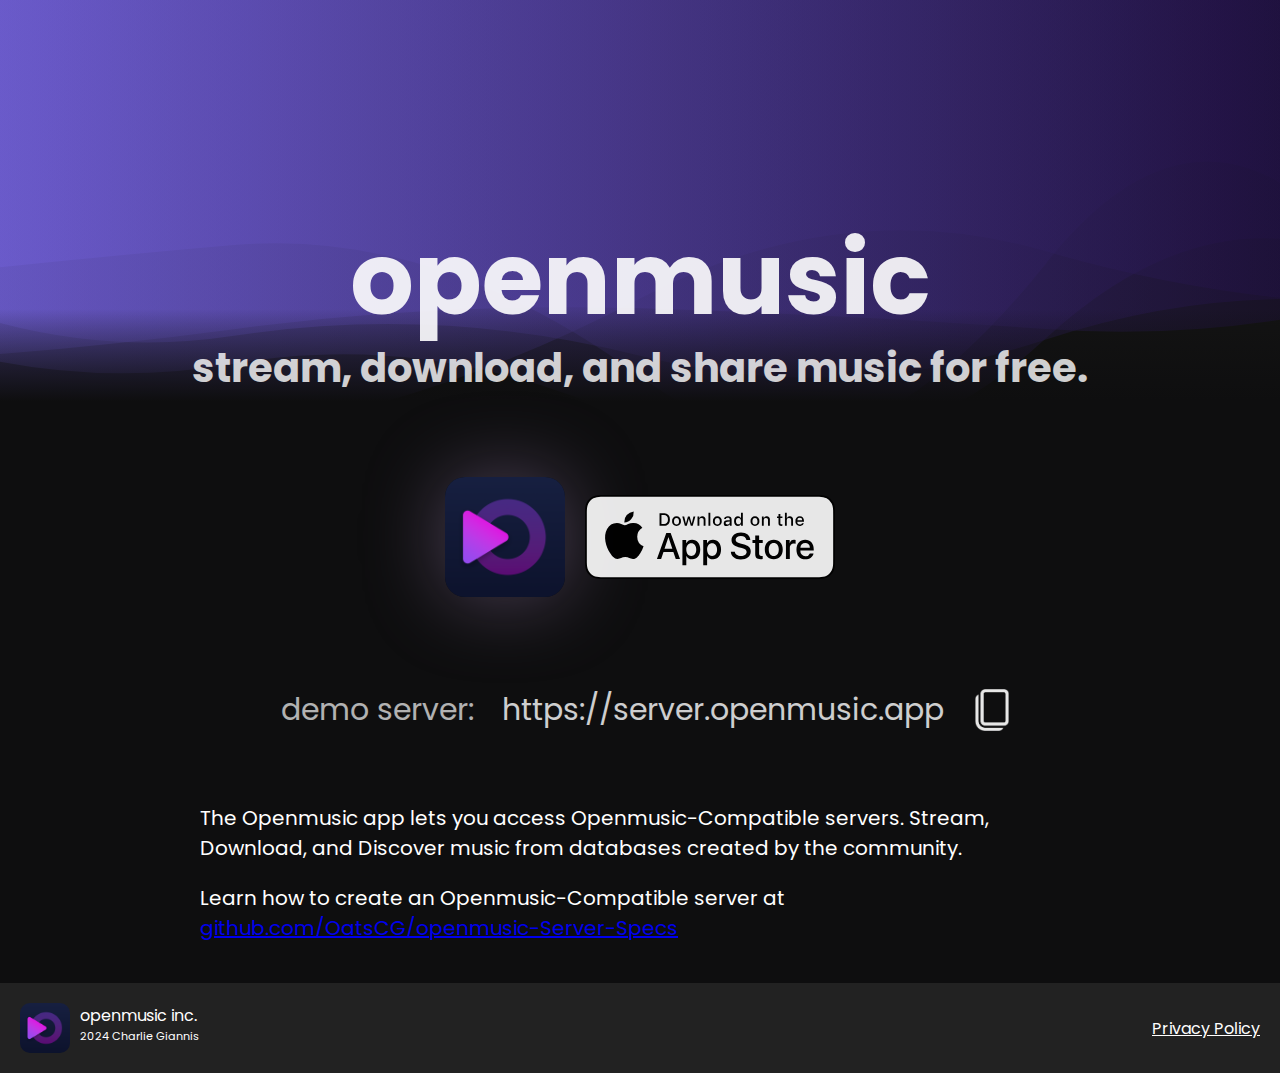
<file: index.html>
<!DOCTYPE html>
<html>
<head>
    <title>Openmusic - Home</title>
    <link rel="apple-touch-icon" sizes="180x180" href="/apple-touch-icon.png">
    <link rel="icon" type="image/png" sizes="32x32" href="/favicon-32x32.png">
    <link rel="icon" type="image/png" sizes="16x16" href="/favicon-16x16.png">
    <link rel="manifest" href="/site.webmanifest">
    <link rel="mask-icon" href="/safari-pinned-tab.svg" color="#a048ed">
    <meta name="msapplication-TileColor" content="#603cba">
    <meta name="theme-color" content="#4f409a">

    <meta property="og:title" content="Openmusic">
    <meta property="og:type" content="website">
    <meta property="og:image" content="/omgraph.png">
    <meta property="og:image:type" content="image/png">
    <meta property="og:image:width" content="400">
    <meta property="og:image:height" content="400">
    <meta property="og:url" content="https://openmusic.app">
    <meta property="og:description" content="Listen for free on Openmusic">
    <meta property="og:site_name" content="openmusic.app">
    <meta property="og:image:alt" content="album art">
    <meta property="twitter:title" content="${sendalbum.Title}" />
    <meta property="twitter:description" content="Listen for free on Openmusic" />
    <meta property="twitter:image" content="/omgraph.png" />
    <meta property="twitter:image:alt" content="album art" />
    <meta property="twitter:card" content="summary_large_image">
    <meta property="twitter:image:src" content="/omgraph.png">

    <style>
        @media all and (orientation:landscape) {
            body, html {
                margin: 0;
                padding: 0;
                width: 100%;
                height: 100%;
                color: white;
                font-family: 'Poppins', sans-serif;
                background-color: #0e0e0f;
            }
            header {
                position: relative;
                width: 100%;
                text-align: center;
            }
            header h1 {
                position: absolute;
                width: 100%;
                top: 50%;
                left: 0;
                transform: translateY(-70%);
                opacity: 0.9;
                margin: 0;
                font-size: 100px;
                z-index: 2;
            }
            .subheader {
                position: absolute;
                width: 100%;
                top: calc(45% + 60px);
                left: 0;
                font-size: 40px;
                font-weight: bold;
                opacity: 0.8;
                z-index: 2;
            }
            .subsubheader {
                font-size: 30px;
                font-weight: normal;
                opacity: 0.8;
            }
            img {
                width: 100%;
                height: 50vh;
                object-fit: cover;
                position: relative;
                z-index: 1;
            }
            .overlay {
                position: absolute;
                bottom: 0;
                left: 0;
                width: 100%;
                height: 50%;
                background: linear-gradient(to bottom, rgba(0, 0, 0, 0) 0%, #0e0e0f 30%);
                z-index: 1;
            }
            .image-group {
                display: flex;
                justify-content: center;
                align-items: center;
                gap: 20px;
                padding: 20px 0;
            }
            .image-group img.icon {
                width: 120px;
                height: 120px;
                border-radius: 20px;
                box-shadow: 0px 0px 80px #c29fe058;
            }
            .image-group img.dlapp {
                width: 250px;
                opacity: 0.9;
                height: auto;
            }
            .content {
                padding: 20px 200px;
                font-size: 20px;
                background-color: #0e0e0f;
            }
            .triangle {
                position: absolute;
                top: 50%;
                transform: translate(-295px, calc(-23px - 50%));
                width: auto;
                height: 45px;
                opacity: 1;
                filter: saturate(10) brightness(1.1) hue-rotate(320deg);
                z-index: 3;
            }
            .copyicon {
                width: 50px;
                opacity: 0.9;
                padding: 5px 3px;
                height: auto;
                cursor: pointer;
                border-radius: 10px;
                transition: background-color 0.3s ease; /* Fade effect for background-color */
            }
            .copyicon:hover {
                background-color: rgba(255, 255, 255, 0.4);
                transition: background-color 0.3s ease; /* Ensure smooth transition on hover */
            }
            .copyicon:active {
                background-color: rgba(255, 255, 255, 0.2);
                transition: background-color 0.01s ease; /* Ensure smooth transition on hover */
            }
            footer {
                display: flex;
                justify-content: space-between;
                align-items: center;
                padding: 20px;
                background-color: #222;
            }
            .footer-left, .footer-right {
                display: flex;
            }
            .footer-left div, .footer-right div {
                margin-right: 15px;
            }
            .footer-left p {
                margin: 0; /* Removes default paragraph margin */
                padding: 0 10px; /* Adds a little space between lines */
            }
            .footer-name {
                font-size: 0.7em; /* Smaller text size for "Name Name" */
            }
            footer p, footer a {
                color: white;
            }
        }
        @media all and (orientation:portrait) {
            body, html {
                margin: 0;
                padding: 0;
                width: 100%;
                height: 100%;
                color: white;
                font-family: 'Poppins', sans-serif;
                background-color: #0e0e0f;
            }
            header {
                position: relative;
                width: 100%;
                text-align: center;
            }
            header h1 {
                position: absolute;
                width: 100%;
                top: 50%;
                left: 0;
                transform: translateY(-70%);
                opacity: 0.9;
                margin: 0;
                font-size: 12vw;
                z-index: 2;
            }
            .subheader {
                position: absolute;
                width: 100%;
                top: calc(45% + 12vw);
                left: 0;
                font-size: 4vw;
                font-weight: bold;
                opacity: 0.8;
                z-index: 2;
            }
            .subsubheader {
                font-size: 3.6vw;
                font-weight: normal;
                opacity: 0.8;
            }
            img {
                width: 100%;
                height: 80vw;
                object-fit: cover;
                position: relative;
                z-index: 1;
            }
            .overlay {
                position: absolute;
                bottom: 0;
                left: 0;
                width: 100%;
                height: 50%;
                background: linear-gradient(to bottom, rgba(0,0,0,0) 0%, #0e0e0f 50%);
                z-index: 1;
            }
            .image-group {
                display: flex;
                justify-content: center;
                align-items: center;
                gap: 4vw;
                padding: 4vw 0;
            }
            .image-group img.icon {
                width: 20vw;
                height: 20vw;
                border-radius: 4vw;
                box-shadow: 0px 0px 80px #c29fe058;
            }
            .image-group img.dlapp {
                width: 40vw;
                opacity: 0.9;
                height: auto;
            }
            .content {
                padding: 4vw 10vw;
                font-size: 3.2vw;
                background-color: #0e0e0f;
            }
            .triangle {
                position: absolute;
                top: 50%;
                transform: translate(-36.8vw, calc(-2.8vw - 50%));
                width: auto;
                height: 7vw;
                opacity: 1;
                filter: saturate(10) brightness(1.1) hue-rotate(320deg);
                z-index: 3;
            }
            .copyicon {
                width: 6vw;
                opacity: 0.9;
                padding: 5px 3px;
                height: auto;
                cursor: pointer;
                border-radius: 10px;
                transition: background-color 0.3s ease; /* Fade effect for background-color */
            }
            .copyicon:hover {
                background-color: rgba(255, 255, 255, 0.4);
                transition: background-color 0.3s ease; /* Ensure smooth transition on hover */
            }
            .copyicon:active {
                background-color: rgba(255, 255, 255, 0.2);
                transition: background-color 0.01s ease; /* Ensure smooth transition on hover */
            }
            footer {
                display: flex;
                justify-content: space-between;
                align-items: center;
                padding: 4vw;
                font-size: 3.2vw;
                background-color: #222;
            }
            .footer-left, .footer-right {
                display: flex;
            }
            .footer-left div, .footer-right div {
                margin-right: 3vw;
            }
            .footer-left p {
                margin: 0; /* Removes default paragraph margin */
                padding: 0 2vw; /* Adds a little space between lines */
            }
            .footer-name {
                font-size: 2.25vw; /* Smaller text size for "Name Name" */
            }
            footer p, footer a {
                color: white;
            }
            /*10*0.2*/
        }
        
    </style>
    <link href="https://fonts.googleapis.com/css2?family=Poppins:wght@400;600&display=swap" rel="stylesheet">
</head>
<body>
    <header>
        <h1>openmusic</h1>
        <div class="subheader">stream, download, and share music for free.</div>
        <img src="waves.svg" alt="Waves">
        <div class="overlay"></div>
        <a href="https://apps.apple.com/ca/app/openmusic/id6474526827" target="_blank">
            <div class="image-group">
                <img src="icon.png" alt="Icon" class="icon">
                <img src="dlapp.svg" alt="Download App" class="dlapp">
            </div>
        </a>
        <!--img src="triangle.png" alt="Triangle" class="triangle"-->
    </header>
    <div class="content">
        <div class="image-group">
            <p class="subsubheader"><span style="opacity: 0.85; padding: 0 20px">demo server:</span> https://server.openmusic.app</p>
            <img src="copy.png" alt="Copy" class="copyicon" onclick="copyText()">
        </div>
        <p>
            The Openmusic app lets you access Openmusic-Compatible servers.
            Stream, Download, and Discover music from databases created by the community.
        </p>
        <p>
            Learn how to create an Openmusic-Compatible server at <a href="https://github.com/OatsCG/openmusic-Server-Specs" target="_blank">github.com/OatsCG/openmusic-Server-Specs</a>
        </p>
    </div>
    <footer>
        <div class="footer-left">
            <img src="icon.png" alt="Logo" style="width: 50px; height: auto; border-radius: 10px;">
            <div>
                <p>openmusic inc.</p>
                <p class="footer-name">2024 Charlie Giannis</p>
            </div>
        </div>    
        <div class="footer-right">
            <a href="https://github.com/OatsCG/openmusic-Server-Specs/blob/main/privacy.pdf" target="_blank">Privacy Policy</a>
            
        </div>
    </footer>
    <script>
        function copyText() {
            navigator.clipboard.writeText("https://server.openmusic.app").then(function() {
                console.log('Copying to clipboard was successful!');
            }, function(err) {
                console.error('Could not copy text: ', err);
            });
        }
    </script>
</body>
</html>
</file>
